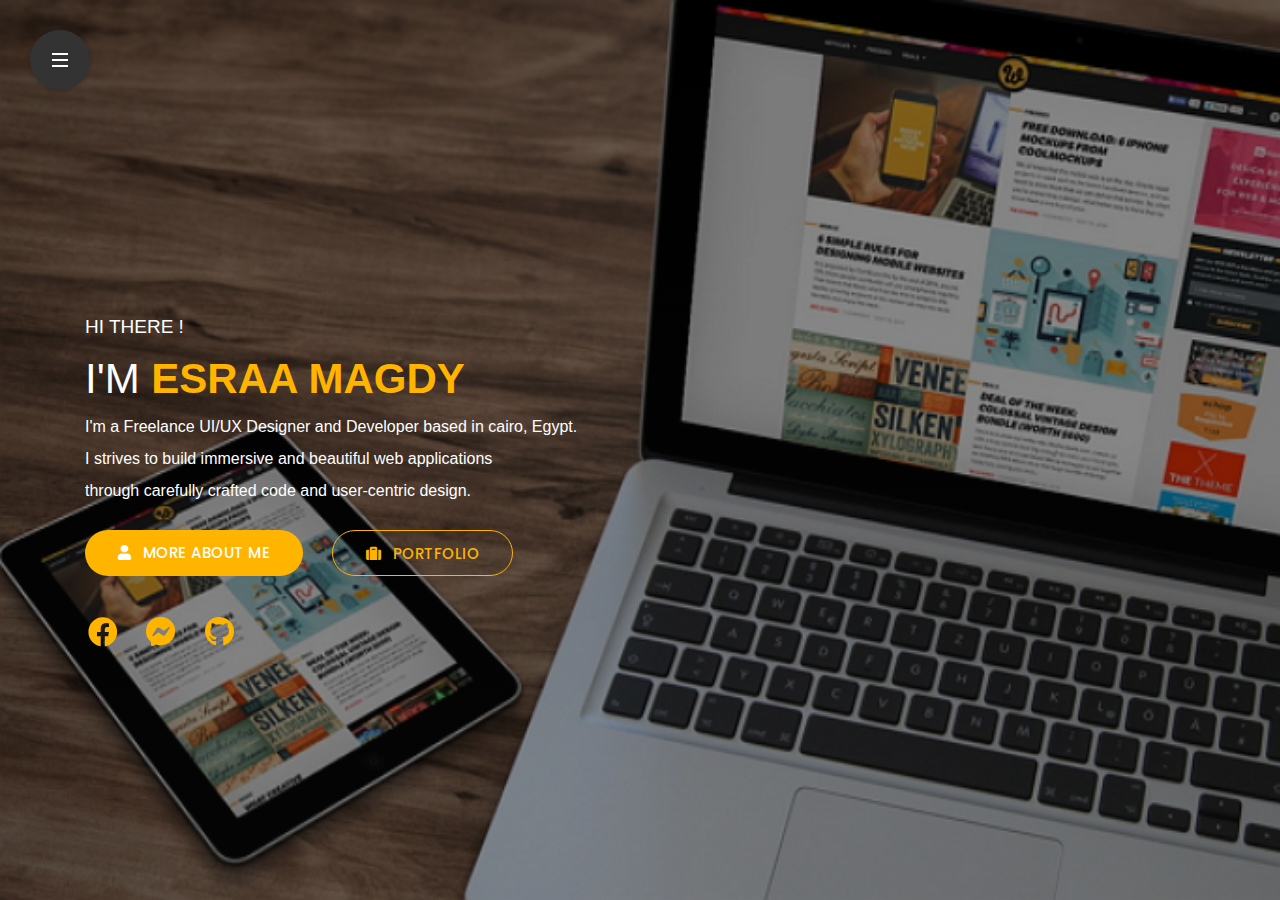
<file: index.html>
<!DOCTYPE html>
<html lang="en">

<head>
    <meta charset="utf-8">
    <title>My Portfolio</title>
    <meta name="viewport" content="width=device-width, initial-scale=1">

    <!-- Template Google Fonts -->
    <link href="https://fonts.googleapis.com/css?family=Poppins:400,400i,500,500i,600,600i,700,700i,800,800i,900,900i" rel="stylesheet">
    <link href="https://fonts.googleapis.com/css?family=Open+Sans:300,400,600,700" rel="stylesheet">

    <!-- Template CSS Files -->
    <link type="text/css" media="all" href="css/bootstrap.min.css" rel="stylesheet">
    <link type="text/css" media="all" href="css/jquery.animatedheadline.css" rel="stylesheet">
    <link type="text/css" media="all" href="css/font-awesome.min.css" rel="stylesheet">
    <link type="text/css" media="all" href="css/all.min.css" rel="stylesheet">


    <link type="text/css" media="all" href="css/style.css" rel="stylesheet">





</head>

<body>
    <div class="page">
        <!-- Live Style Switcher Starts - demo only -->
       
        <!-- Live Style Switcher Ends - demo only -->
        <!-- Header Starts -->
    <header id="header">
		<div class="nav-container">
			<div>
				<!-- Mobile Navigation Starts -->
				<ul id="nav" class="navigation">
					<li class="active">
						<div>
							<a id="link-home" href="#home" class="active">
                                <i class="fa fa-home"></i><span>Home</span>
                            </a>                                
						</div>
					</li>
					<li>
						<div>
							<a id="link-about" href="#about">
								<i class="fa fa-user"></i><span>About me</span>
							</a>
						</div>
					</li>
					<li>
						<div>
							<a id="link-work" href="#work">
								<i class="fa fa-briefcase"></i><span>my Portfolio</span>
							</a>
						</div>
					</li>
					<li>
						<div>
							<a id="link-contact" href="#contact">
								<i class="fa fa-envelope-open"></i><span>get in touch</span>
							</a>
						</div>
					</li>
				</ul>
				<!-- Mobile Navigation Ends -->
			</div>
		</div>
		<!-- Stretchy Navigation Starts -->
		<div class="cd-stretchy-nav">
			<a class="cd-nav-trigger" href="#0">
				<span aria-hidden="true"></span>
			</a>
			<ul class="stretchy-nav">
				<li class="active"><a href="#home"><span>Home</span></a></li>
				<li><a href="#about"><span>About</span></a></li>
				<li><a href="#works"><span>Portfolio</span></a></li>
				<li><a href="#contact"><span>Contact</span></a></li>
			</ul>
			<span aria-hidden="true" class="stretchy-nav-bg"></span>
		</div>
		<!-- Stretchy Navigation Ends -->
    </header>
    <!-- Header Ends -->
        <!-- Main Content Starts -->
        <main id="main">
            <!-- Back To Home Starts [ONLY MOBILE] -->
            <span class="back-mobile" id="back-mobile"><i class="fa fa-arrow-left"></i></span>
            <!-- Back To Home Ends [ONLY MOBILE] -->
            <!-- Home Section Starts -->
            <section id="home" class="active">
                <!-- Text Rotator Starts -->
                <div class="container">
                    <div class="main-text" id="selector">
                        <h3>Hi there !</h3>
                        <h1 class="ah-headline">
					I'm
						<span class="ah-words-wrapper">
							<b class="is-visible">Esraa Magdy</b>
							<b>a web designer</b>
							<b>a freelancer</b>
						</span>
					</h1>
                        <p>I'm a Freelance UI/UX Designer and Developer based in cairo, Egypt. <br>
                             I strives to build immersive and beautiful web applications <br>
                              through carefully crafted code and user-centric
                              design.
                        </p>
                        <div class="call-to-actions-home">
                            <div class="text-left">
                                <a href="#about" class="btn link-portfolio-one"><span><i class="fa fa-user"></i>more about me</span></a>
                                <a href="#work" class="btn btn-secondary link-portfolio-two"><span><i class="fa fa-suitcase"></i>portfolio</span></a>
                            </div>
                        </div>
                    </div>
                        <ul class="list-inline social social-intro text-center p-none main-social" >
                            <li class="facebook"><a title="Facebook" href="https://www.facebook.com/esraa.m.ismail"><i class="fab fa-facebook"></i></a>
                            </li>
                            <li class="twitter"><a title="Mssanger" href="https://www.messenger.com/t/100009198472901"><i class="fab fa-facebook-messenger"></i></a>
                            </li>
                            <li class="dribbble"><a title="GitHub" href="https://github.com/esraa-ismail"><i class="fab fa-github"></i></a>
                            </li> 
                        </ul>
                </div>
                <!-- Text Rotator Ends -->
            </section>
            <!-- Home Section Ends -->
            <!-- About Section Starts -->
            <section id="about">
                <!-- Main Heading Starts -->
                <div class="container page-title text-center">
                    <h2 class="text-center">about <span>me</span></h2>
                    <span class="title-head-subtitle">I design and code beautiful things, and I love what I do.</span>
                </div>
                <!-- Main Heading Ends -->
                <div class="container infos">
                    <div class="row personal-info">
                        <!-- Personal Infos Starts -->
                        <!-- <div class="col-xl-6 col-lg-6 col-md-12 col-sm-12">
							<div class="image-container">
								<img class="img-fluid d-block" src="images/me.jpg"  alt="" />
							</div>
							<p  class="d-block d-md-none">I'm a Freelance UI/UX Designer and Developer based in cairo, Egypt. 
                                I strives to build immersive and beautiful web applications through carefully crafted code and user-centric design.</p>
						</div> -->
						<div class="row col-xl-12 col-lg-12 col-md-12">
							<div class="col-xl-6 col-lg-6 col-md-6 col-sm-6">
								<ul class="list-1">
									<li>
										<h6><span class="font-weight-600">First Name</span>Esraa</h6>
									</li>
									<li>
										<h6><span class="font-weight-600">Last Name</span>Magdy</h6>
									</li>
									<li>
										<h6><span class="font-weight-600">Birthdate</span>12 Aug 1994</h6>
									</li>
									<li>
										<h6><span class="font-weight-600">Nationality</span>Egyptian</h6>
									</li>
									<li>
										<h6><span class="font-weight-600">Experience</span>Two years</h6>
									</li>
									<li>
										<h6><span class="font-weight-600">Address</span>Helwan, Cairo</h6>
									</li>
								</ul>
							</div>
							<div class="col-xl-6 col-lg-6 col-md-6 col-sm-6">
								<ul class="list-2">
									<li>
										<h6><span class="font-weight-600">Freelance</span>Available</h6>
									</li>
									<li>
										<h6><span class="font-weight-600">Language</span>Arabic</h6>
									</li>
									<li>
										<h6><span class="font-weight-600">Phone</span>011 58 15 4844</h6>
									</li>
									<li>
										<h6><span class="font-weight-600">Email</span>esraa.m.ismail@gmail.com</h6>
									</li>
									<li>
										<h6><span class="font-weight-600">Skype</span>hour-eljannah</h6>
									</li>
									<li>
										<h6><span class="font-weight-600">GitHub</span>esraa_ismail4</h6>
									</li>
								</ul>
							</div>
							<div class="col-12 resume-btn-container">
								<a href="https://drive.google.com/file/d/1kt5cBW_KHckHY6ZJL-jpBeCOY9kfd9Qf/view?usp=sharing" class="btn btn-resume"><span><i class="fa fa-download"></i>download my cv</span></a>
							</div>
						</div>
                        <!-- Personal Infos Ends -->
                    </div>
                </div>
                <!-- Download CV Starts -->
                <div class="container col-12 mx-auto text-center">
                    <hr class="about-section" />
                </div>
                <!-- Download CV Ends -->
                <!-- Resume Starts -->
                <div class="resume-container">
                    <div class="container">
                        <!-- Skills Starts -->
                        <div class="row">
                            <!-- Skill Bar Starts -->
                            <div class="col-12">
                                <h2 class="font-weight-600 uppercase title-section skills-title">skills</h2>
                            </div>
							<!-- Skill Bar Starts -->
                            <div class="col-12 col-sm-6 col-md-4">
                                <span class="skill-text">html</span>
                                <div class="chart-bar">
                                    <span class="item-progress" data-percent="80" style="width: 95%;"></span>
                                    <span class="percent" style="right: calc(5% - 21px);">95%<div class="arrow"></div></span>
                                </div>
                            </div>
                            <!-- Skill Bar Ends -->
                           
                            <!-- Skill Bar Starts -->
                            <div class="col-12 col-sm-6 col-md-4">
                                <span class="skill-text">css</span>
                                <div class="chart-bar">
                                    <span class="item-progress" data-percent="85" style="width: 85%;"></span>
                                    <span class="percent" style="right: calc(15% - 21px);">85%<div class="arrow"></div></span>
                                </div>
                            </div>
                            <!-- Skill Bar Ends -->
                            <!-- Skill Bar Starts -->
                            <div class="col-12 col-sm-6 col-md-4">
                                <span class="skill-text">Bootstrap</span>
                                <div class="chart-bar">
                                    <span class="item-progress" data-percent="90" style="width: 90%;"></span>
                                    <span class="percent" style="right: calc(10% - 21px);">90%<div class="arrow"></div></span>
                                </div>
                            </div>
                            <!-- Skill Bar Ends -->
                             <!-- Skill Bar Starts -->
                             <div class="col-12 col-sm-6 col-md-4">
                                <span class="skill-text">javascript</span>
                                <div class="chart-bar">
                                    <span class="item-progress" data-percent="60" style="width: 60%;"></span>
                                    <span class="percent" style="right: calc(40% - 21px);">60%<div class="arrow"></div></span>
                                </div>
                            </div>
                            <!-- Skill Bar Ends -->
                            <!-- Skill Bar Starts -->
                            <!-- <div class="col-12 col-sm-6 col-md-4">
                                <span class="skill-text">jquery</span>
                                <div class="chart-bar">
                                    <span class="item-progress" data-percent="65" style="width: 65%;"></span>
                                    <span class="percent" style="right: calc(35% - 21px);">65%<div class="arrow"></div></span>
                                </div>
                            </div> -->
                            <!-- Skill Bar Ends -->
                            
                            <!-- Skill Bar Starts -->
                            <div class="col-12 col-sm-6 col-md-4">
                                <span class="skill-text">React</span>
                                <div class="chart-bar">
                                    <span class="item-progress" data-percent="85" style="width: 50%;"></span>
                                    <span class="percent" style="right: calc(50% - 21px);">50%<div class="arrow"></div></span>
                                </div>
                            </div>
                            <!-- Skill Bar Ends -->
							<!-- Skill Bar Starts -->
                            <div class="col-12 col-sm-6 col-md-4">
                                <span class="skill-text">GitHub</span>
                                <div class="chart-bar">
                                    <span class="item-progress" data-percent="60" style="width: 60%;"></span>
                                    <span class="percent" style="right: calc(40% - 21px);">60%<div class="arrow"></div></span>
                                </div>
                            </div>
                            <!-- Skill Bar Ends -->
                             <!-- Skill Starts -->
                        <div class="col-12 col-sm-6 col-md-4">
                            <span class="skill-text">Scratch Jr</span>
                            <div class="chart-bar">
                                <span class="item-progress" data-percent="60" style="width: 95%;"></span>
                                <span class="percent" style="right: calc(5% - 21px);">95%<div class="arrow"></div></span>
                            </div>
                        </div>
                        <!--Skill Bar Ends-->
                         <!-- Skill Starts -->
                         <div class="col-12 col-sm-6 col-md-4">
                            <span class="skill-text">Scratch 3</span>
                            <div class="chart-bar">
                                <span class="item-progress" data-percent="60" style="width: 95%;"></span>
                                <span class="percent" style="right: calc(5% - 21px);">95%<div class="arrow"></div></span>
                            </div>
                        </div>
                        <!--Skill Bar Ends-->
                        </div>
                       
                    </div>

                    <!-- Resume Ends -->
                </div>
            </section>
            <!-- About Section Ends -->
            <!-- Portfolio Section Starts -->
               <!-- Portfolio Section Starts -->
               <section id="work">
                <div class="portfolio-container">
                    <!-- Main Heading Starts -->
                    <div class="container page-title text-center">
                        <h2 class="text-center">my <span>portfolio</span></h2>
						<span class="title-head-subtitle">a few recent design and coding projects. Want to see more? Email me.</span>
                    </div>
                    <!-- Main Heading Ends -->
                    <div class="portfolio-section">
                        <div class="container cd-container">
                            <div>
                                <!-- Portfolio Items Starts -->
                                <ul class="row" id="portfolio-items">
                                    <!-- Portfolio Item Starts -->
                                    <li class="col-12 col-md-6 col-lg-4">
                                        <a href="#0" data-type="project-1">
                                            <img src="images/design1.png" alt="Project" class="img-fluid">
                                            <div><span>Travel Website</span>
                                            </div>
                                        </a>
                                    </li>
                                    <!-- Portfolio Item Ends -->
                                    <!-- Portfolio Item Starts -->
                                    <!-- <li class="col-12 col-md-6 col-lg-4">
                                        <a href="#0" data-type="project-2">
                                            <img src="images/design2.png" alt="Project" class="img-fluid">
                                            <div><span>Youtube Format</span>
                                            </div>
                                        </a>
                                    </li> -->
                                    <!-- Portfolio Item Ends -->
                                    <!-- Portfolio Item Starts -->
                                    <li class="col-12 col-md-6 col-lg-4">
                                        <a href="#0" data-type="project-3">
                                            <img src="images/design3.png" alt="Project" class="img-fluid">
                                            <div><span>Time Mall</span>
                                            </div>
                                        </a>
                                    </li>
                                    <!-- Portfolio Item Ends -->
                                    <!-- Portfolio Item Starts -->
                                    <!-- <li class="col-12 col-md-6 col-lg-4">
                                        <a href="#0" data-type="project-4">
                                            <img src="images/design4.png" alt="Project" class="img-fluid">
                                            <div><span>Video Format</span>
                                            </div>
                                        </a>
                                    </li> -->
                                    <!-- Portfolio Item Ends -->
                                    <!-- Portfolio Item Starts -->
                                    <!-- <li class="col-12 col-md-6 col-lg-4">
                                        <a href="#0" data-type="project-5">
                                            <img src="images/design5.png" alt="Project" class="img-fluid">
                                            <div><span>Time Mall</span>
                                            </div>
                                        </a>
                                    </li> -->
                                    <!-- Portfolio Item Ends -->
                                    <!-- Portfolio Item Starts -->
                                    <li class="col-12 col-md-6 col-lg-4">
                                        <a href="#0" data-type="project-6">
                                            <img src="images/design6.png" alt="Project" class="img-fluid">
                                            <div><span>Design Lazer</span>
                                            </div>
                                        </a>
                                    </li>
                                    <!-- Portfolio Item Ends -->
                                    <!-- Portfolio Item Starts -->
                                    <!-- <li class="col-12 col-md-6 col-lg-4">
                                        <a href="#0" data-type="project-7">
                                            <img src="images/design7.png" alt="Project" class="img-fluid">
                                            <div><span>Image Format</span>
                                            </div>
                                        </a>
                                    </li> -->
                                    <!-- Portfolio Item Ends -->
                                    <!-- Portfolio Item Starts -->
                                    <!-- <li class="col-12 col-md-6 col-lg-4">
                                        <a href="#0" data-type="project-8">
                                            <img src="images/design8.png" alt="Project" class="img-fluid">
                                            <div><span>Image Format</span>
                                            </div>
                                        </a>
                                    </li> -->
                                    <!-- Portfolio Item Ends -->
									<!-- Portfolio Item Starts -->
                                    <!-- <li class="col-12 col-md-6 col-lg-4">
                                        <a href="#0" data-type="project-9">
                                            <img src="images/design9.png" alt="Project" class="img-fluid">
                                            <div><span>Image Format</span>
                                            </div>
                                        </a>
                                    </li> -->
                                    <!-- Portfolio Item Ends -->
                                </ul>
                                <!-- Portfolio Items Ends -->
                            </div>
                        </div>
                    </div>
					<!-- PORTFOLIO OVERLAY STARTS -->
					<div class="portfolio-overlay"></div>
					<!-- PORTFOLIO OVERLAY ENDS -->
                </div>
                <!-- Portfolio Project Content Starts -->
                <div class="project-info-container project-1">
                    <!-- Main Content Starts -->
                    <div class="project-info-main-content">
                        <img src="images/design1.png" alt="Project Image">
                    </div>
                    <!-- Main Content Ends -->
                    <!-- Project Details Starts -->
                    <div class="projects-info row">
                        <div class="col-12 col-sm-6 p-none">
                            <h3 class="font-weight-600 uppercase">Travel Website</h3>
                            <ul class="project-details">
                                <li><i class="fas fa-file-alt"></i><span class="font-weight-400 project-label"> Project </span>: <span class="font-weight-600 uppercase">Website</span>
                                </li>
                                <li><i class="fa fa-code"></i> 
                                    <span class="font-weight-400 project-label"> Technologies</span> : 
                                    <span class="font-weight-600 uppercase">html, javascript</span>
                                </li>
                            </ul>
                            <a href="http://travel-website.esraa-ismail.vercel.app/" class="btn"><span><i class="fas fa-external-link-alt"></i>preview</span></a>
                        </div>
                        <div class="col-6 p-none text-right">
                            <a href="#" class="btn btn-secondary close-project"><span><i class="fa fa-close"></i>Close</span></a>
                        </div>
                    </div>
                    <!-- Project Details Ends -->
                </div>
                <!-- Portfolio Project Content Ends -->
                <!-- Portfolio Project Content Starts -->
                <div class="project-info-container project-3">
                    <!-- Main Content Starts -->
                    <div class="project-info-main-content">
                        <div id="slider" class="carousel slide portfolio-slider" data-ride="carousel">
                            <!-- The slideshow -->
                            <div class="carousel-inner">
                                <div class="carousel-item active">
                                    <img src="images/design3.png" alt="slide 1">
                                </div>
                                <div class="carousel-item">
                                    <img src="images/design4.png " alt="slide 2">
                                </div>
                                <div class="carousel-item">
                                    <img src="images/design5.png" alt="slide 3">
                                </div>
                            </div>
                            <!-- Left and right controls -->
                            <a class="carousel-control-prev" href="#slider" data-slide="prev"> <span class="fa fa-chevron-left carousel-controls"></span>
                            </a>
                            <a class="carousel-control-next" href="#slider" data-slide="next"> <span class="fa fa-chevron-right carousel-controls"></span>
                            </a>
                        </div>
                    </div>
                    <!-- Main Content Ends -->
                    <!-- Project Details Starts -->
                    <div class="projects-info row">
                        <div class="col-12 col-sm-6 p-none">
                            <h3 class="font-weight-600 uppercase">E Commerce Website</h3>
                            <ul class="project-details">
                                <li><i class="fas fa-file-alt"></i><span class="font-weight-400 project-label"> Project </span>: <span class="font-weight-600 uppercase">Website</span>
                                </li>
                                <li><i class="fa fa-code"></i> <span class="font-weight-400 project-label"> Technologies</span> : <span class="font-weight-600 uppercase">html, javascript</span>
                                </li>
                               
                            </ul>
                            <a href="https://e-commerce-website-lilac.vercel.app/" class="btn"><span><i class="fas fa-external-link-alt"></i>preview</span></a>
                        </div>
                        <div class="col-6 p-none text-right">
                            <a href="#" class="btn btn-secondary close-project"><span><i class="fa fa-close"></i>Close</span></a>
                        </div>
                    </div>
                    <!-- Project Details Ends -->

                </div>
                <!-- Portfolio Project Content Ends -->
                <div class="project-info-container project-2">
                    <!-- Main Content Starts -->
                    <div class="project-info-main-content">
                        <div class="videocontainer">
                            <iframe class="youtube-video" src="https://www.youtube.com/embed/7e90gBu4pas?enablejsapi=1&version=3&playerapiid=ytplayer" allowfullscreen></iframe>
                        </div>
                    </div>
                    <!-- Main Content Ends -->
                    <!-- Project Details Starts -->
                    <div class="projects-info row">
                        <div class="col-12 col-sm-6 p-none">
                            <h3 class="font-weight-600 uppercase">Youtube Format</h3>
                            <ul class="project-details">
                                <li><i class="fas fa-file-alt"></i><span class="font-weight-400 project-label"> Project </span>: <span class="font-weight-600 uppercase">Website</span>
                                </li>
                                <li><i class="fa fa-code"></i> <span class="font-weight-400 project-label"> Technologies</span> : <span class="font-weight-600 uppercase">html, javascript</span>
                                </li>
                               
                            </ul>
                            <a href="#" class="btn"><span><i class="fas fa-external-link-alt"></i>preview</span></a>
                        </div>
                        <div class="col-6 p-none text-right">
                            <a href="#" class="btn btn-secondary close-project"><span><i class="fa fa-close"></i>Close</span></a>
                        </div>
                    </div>
                    <!-- Project Details Ends -->
                </div>
                <!-- Portfolio Project Content Ends -->
                <!-- Portfolio Project Content Starts -->
                
                <!-- Portfolio Project Content Starts -->
                <div class="project-info-container project-4">
                    <!-- Main Content Starts -->
                    <div class="project-info-main-content">
                        <video id="video" class="responsive-video" controls poster="images/design4.png">
                            <source src="images/design4.png" type="video/mp4">
                        </video>
                    </div>
                    <!-- Main Content Ends -->
                    <!-- Project Details Starts -->
                    <div class="projects-info row">
                        <div class="col-12 col-sm-6 p-none">
                            <h3 class="font-weight-600 uppercase">Video Format</h3>
                            <ul class="project-details">
                                <li><i class="fas fa-file-alt"></i><span class="font-weight-400 project-label"> Project </span>: <span class="font-weight-600 uppercase">Website</span>
                                </li>
                                <li><i class="fa fa-code"></i> <span class="font-weight-400 project-label"> Technologies</span> : <span class="font-weight-600 uppercase">html, javascript</span>
                                </li>
                               
                            </ul>
                            <a href="#" class="btn"><span><i class="fas fa-external-link-alt"></i>preview</span></a>
                        </div>
                        <div class="col-6 p-none text-right">
                            <a href="#" class="btn btn-secondary close-project"><span><i class="fa fa-close"></i>Close</span></a>
                        </div>
                    </div>
                    <!-- Project Details Ends -->
                </div>
                <!-- Portfolio Project Content Ends -->
                <!-- Portfolio Project Content Starts -->
                <div class="project-info-container project-5">
                    <!-- Main Content Starts -->
                    <div class="project-info-main-content">
                        <img src="images/design5.png" alt="Project Image">
                    </div>
                    <!-- Main Content Ends -->
                    <!-- Project Details Starts -->
                    <div class="projects-info row">
                        <div class="col-12 col-sm-6 p-none">
                            <h3 class="font-weight-600 uppercase">Time Mall</h3>
                            <ul class="project-details">
                                <li><i class="fas fa-file-alt"></i><span class="font-weight-400 project-label"> Project </span>: <span class="font-weight-600 uppercase">Website</span>
                                </li>
                               
                                <li><i class="fa fa-code"></i> <span class="font-weight-400 project-label"> Technologies</span> : <span class="font-weight-600 uppercase">html, javascript</span>
                                </li>
                               
                            </ul>
                            <a href="https://time-mall-esraa-ismail.vercel.app/" class="btn"><span><i class="fas fa-external-link-alt"></i>preview</span></a>
                        </div>
                        <div class="col-6 p-none text-right">
                            <a href="#" class="btn btn-secondary close-project"><span><i class="fa fa-close"></i>Close</span></a>
                        </div>
                    </div>
                    <!-- Project Details Ends -->
                </div>
                <!-- Portfolio Project Content Ends -->
                <!-- Portfolio Project Content Starts -->
                <div class="project-info-container project-6">
                    <!-- Main Content Starts -->
                    <div class="project-info-main-content">
                        <img src="images/design6.png" alt="Project Image">
                    </div>
                    <!-- Main Content Ends -->
                    <!-- Project Details Starts -->
                    <div class="projects-info row">
                        <div class="col-12 col-sm-6 p-none">
                            <h3 class="font-weight-600 uppercase">Image Format</h3>
                            <ul class="project-details">
                                <li><i class="fas fa-file-alt"></i><span class="font-weight-400 project-label"> Project </span>: <span class="font-weight-600 uppercase">Website</span>
                                </li>
                               
                                <li><i class="fa fa-code"></i> <span class="font-weight-400 project-label"> Technologies</span> : <span class="font-weight-600 uppercase">HTML, CSS, JS</span>
                                </li>
                               
                            </ul>
                            <a href="https://design-lazer.vercel.app/" class="btn"><span><i class="fas fa-external-link-alt"></i>preview</span></a>
                        </div>
                        <div class="col-6 p-none text-right">
                            <a href="#" class="btn btn-secondary close-project"><span><i class="fa fa-close"></i>Close</span></a>
                        </div>
                    </div>
                    <!-- Project Details Ends -->
                </div>
                <!-- Portfolio Project Content Ends -->
                <!-- Portfolio Project Content Starts -->
                <div class="project-info-container project-7">
                    <!-- Main Content Starts -->
                    <div class="project-info-main-content">
                        <img src="images/design7.png" alt="Project Image">
                    </div>
                    <!-- Main Content Ends -->
                    <!-- Project Details Starts -->
                    <div class="projects-info row">
                        <div class="col-12 col-sm-6 p-none">
                            <h3 class="font-weight-600 uppercase">Image Format</h3>
                            <ul class="project-details">
                                <li><i class="fas fa-file-alt"></i><span class="font-weight-400 project-label"> Project </span>: <span class="font-weight-600 uppercase">Website</span>
                                </li>
                               
                                <li><i class="fa fa-code"></i> <span class="font-weight-400 project-label"> Technologies</span> : <span class="font-weight-600 uppercase">html, javascript</span>
                                </li>
                               
                            </ul>
                            <a href="#" class="btn"><span><i class="fas fa-external-link-alt"></i>preview</span></a>
                        </div>
                        <div class="col-6 p-none text-right">
                            <a href="#" class="btn btn-secondary close-project"><span><i class="fa fa-close"></i>Close</span></a>
                        </div>
                    </div>
                    <!-- Project Details Ends -->
                </div>
                <!-- Portfolio Project Content Ends -->
                <!-- Portfolio Project Content Starts -->
                <div class="project-info-container project-8">
                    <!-- Main Content Starts -->
                    <div class="project-info-main-content">
                        <img src="images/design8.png" alt="Project Image">
                    </div>
                    <!-- Main Content Ends -->
                    <!-- Project Details Starts -->
                    <div class="projects-info row">
                        <div class="col-12 col-sm-6 p-none">
                            <h3 class="font-weight-600 uppercase">Image Format</h3>
                            <ul class="project-details">
                                <li><i class="fas fa-file-alt"></i><span class="font-weight-400 project-label"> Project </span>: <span class="font-weight-600 uppercase">Website</span>
                                </li>
                               
                                <li><i class="fa fa-code"></i> <span class="font-weight-400 project-label"> Technologies</span> : <span class="font-weight-600 uppercase">html, javascript</span>
                                </li>
                               
                            </ul>
                            <a href="#" class="btn"><span><i class="fas fa-external-link-alt"></i>preview</span></a>
                        </div>
                        <div class="col-6 p-none text-right">
                            <a href="#" class="btn btn-secondary close-project"><span><i class="fa fa-close"></i>Close</span></a>
                        </div>
                    </div>
                    <!-- Project Details Ends -->
                </div>
                <!-- Portfolio Project Content Ends -->
				<!-- Portfolio Project Content Starts -->
                <div class="project-info-container project-9">
                    <!-- Main Content Starts -->
                    <div class="project-info-main-content">
                        <img src="images/design9.png" alt="Project Image">
                    </div>
                    <!-- Main Content Ends -->
                    <!-- Project Details Starts -->
                    <div class="projects-info row">
                        <div class="col-12 col-sm-6 p-none">
                            <h3 class="font-weight-600 uppercase">Image Format</h3>
                            <ul class="project-details">
                                <li><i class="fas fa-file-alt"></i><span class="font-weight-400 project-label"> Project </span>: <span class="font-weight-600 uppercase">Website</span>
                                </li>
                                <li><i class="fa fa-code"></i> <span class="font-weight-400 project-label"> Technologies</span> : <span class="font-weight-600 uppercase">html, javascript</span>
                                </li>
                               
                            </ul>
                            <a href="#" class="btn"><span><i class="fas fa-external-link-alt"></i>preview</span></a>
                        </div>
                        <div class="col-6 p-none text-right">
                            <a href="#" class="btn btn-secondary close-project"><span><i class="fa fa-close"></i>Close</span></a>
                        </div>
                    </div>
                    <!-- Project Details Ends -->
                </div>
                <!-- Portfolio Project Content Ends -->
                <span class="back-mobile close-project"><i class="fa fa-arrow-left"></i></span>
            </section>
          
            <!-- Contact Section Starts -->
            <section id="contact">
                <div class="contact-container">
                    <!-- Main Heading Starts -->
                    <div class="container page-title text-center">
                        <h2 class="text-center">get <span>in touch</span></h2>
						<span class="title-head-subtitle">I’m always open to discussing product design work or partnerships.</span>
                    </div>
                    <!-- Main Heading Ends -->
                    <div class="container">
                        <div class="row contact">
                            <!-- Contact Infos Starts -->
                            <div class="col-12 col-md-4 col-xl-4 leftside">
                                <ul class="custom-list">
                                    <li>
                                        <h6 class="font-weight-600"> <span class="contact-title">Phone</span>
                                            <i class="fab fa-whatsapp"></i><span class="contact-content">+20 10670 64961</span></h6>
                                    </li>
                                    <li>
                                        <h6 class="font-weight-600"> <span class="contact-title">email</span>
                                            <i class="far fa-envelope-open"></i><span class="contact-content">esraa.m.ismail@gmail.com</span></h6>

                                    </li>
                                    <li>
                                        <h6 class="font-weight-600"><span class="contact-title">github</span>
                                            <i class="fab fa-github"></i><span class="contact-content">esraa_ismail</span></h6>

                                    </li>
                                    <li>
                                        <h6 class="font-weight-600"><span class="contact-title">messanger </span>
                                            <i class="fab fa-facebook-messenger"></i><span class="contact-content">m.me/esraa.m.ismail</span></h6>
                                    </li>
                                </ul>

                                <!-- Social Media Profiles Starts -->

                                <div class="social">
                                    <h6 class="font-weight-600 uppercase">Social Profiles</h6>
                                    <ul class="list-inline social social-intro text-center p-none">
                                        <li class="facebook"><a title="Facebook" href="https://www.facebook.com/esraa.m.ismail"><i class="fab fa-facebook"></i></a>
                                        </li>
                                        <li class="twitter"><a title="Mssanger" href="https://www.messenger.com/t/100009198472901"><i class="fab fa-facebook-messenger"></i></a>
                                        </li>
                                        <li class="dribbble"><a title="GitHub" href="https://github.com/esraa-ismail"><i class="fab fa-github"></i></a>
                                        </li> 
                                    </ul>
                                </div>
                                <!-- Social Media Profiles Ends -->
                            </div>
                            <!-- Contact Infos Ends -->
                            <!-- Contact Form Starts -->
                            <div class="col-12 col-md-8 col-xl-8 rightside">
                                <p>
                                    If you have any suggestion, project or even you want to say Hello.. please fill out the form below and I will reply you shortly.
                                </p>
                                <form class="contactform" method="post" action="./confirm.html" onreset=''>
                                    <div class="row">
                                        <!-- Name Field Starts -->
                                        <div class="form-group col-xl-6"> <i class="fa fa-user prefix"></i>
                                            <input id="name" name="name" type="text" class="form-control Love"  placeholder="YOUR NAME" required >
                                        </div>
                                        <!-- Name Field Ends -->
                                        <!-- Email Field Starts -->
                                        <div class="form-group col-xl-6"> <i class="fa fa-envelope prefix"></i>
                                          <input id="email"  type="email"   name="email" class="form-control" placeholder="YOUR EMAIL" required>
                                        </div>
                                        <!-- Email Field Ends -->
                                        <!-- Comment Textarea Starts -->
                                        <div class="form-group col-xl-12"> <i class="fa fa-comments prefix"></i>
                                            <textarea id="comment" name="comment" class="form-control" placeholder="YOUR MESSAGE" required></textarea>
                                        </div>
                                        <!-- Comment Textarea Ends -->
                                    </div>
                                    <!-- Submit Form Button Starts -->
                                    <div class="submit-form">
                                        <button class="btn button-animated" type="submit" name="send"><span><i class="fa fa-send"></i> Send Message</span></button>
                                        <button class="btn button-animated" id="reset" type="reset" name="reset"><span>Reset</span></button>

                                    </div>
                                    <!-- Submit Form Button Ends -->
                                    <div class="form-message"> <span class="output_message text-center font-weight-600 uppercase"></span>
                                    </div>
                                </form>
                            </div>
                            <!-- Contact Form Ends -->

                        </div>
                    </div>
                </div>
            </section>
            <!-- Contact Section Ends -->
           
        </main>
    </div>
    <!-- Main Content Ends -->
    <!-- Preloader Starts -->
    <div class="preloader">
        <div class="preloader-container">
            <h1>esraa</h1>
            <div id="progress-line-container">
                <div class="progress-line"></div>
            </div>
            <h1>magdy</h1>
        </div>
    </div>
    <!-- Preloader Ends -->

  

    <!-- Template JS Files -->
    <script>
      document.forms[0].onreset = 
      function reset (){ var action = confirm("Do you want delete your data?") ;
                       
                  if (action = Response) { console.log("delete")
                     }else{console.log("not delete")} }
    </script>
    <script src="js/jquery-2.2.4.min.js"></script>
    <script src="js/jquery.animatedheadline.js"></script>
    <script src="js/bootstrap.min.js"></script>
    <script src="js/transition.js"></script>
    <!-- Main JS Initialization File -->
    <script src="js/custom.js"></script>
    <script src="js/custom1.js"></script>


</body>

</html>
</file>
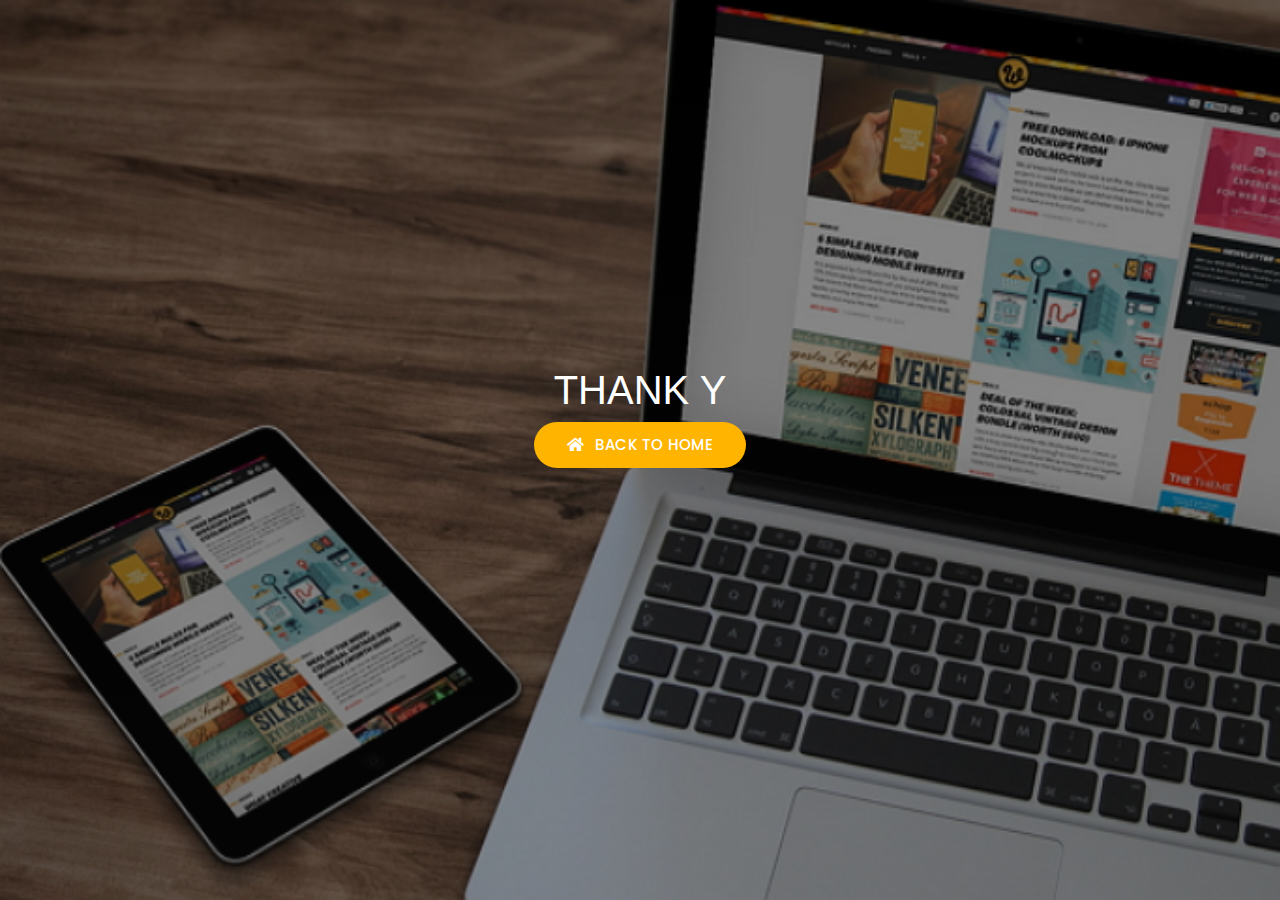
<file: confirm.html>
<!DOCTYPE html>
<html lang="en">

<head>
    <meta charset="utf-8">
    <title>My Portfolio</title>
    <meta name="viewport" content="width=device-width, initial-scale=1">

    <!-- Template Google Fonts -->
     <link href="https://fonts.googleapis.com/css?family=Poppins:400,400i,500,500i,600,600i,700,700i,800,800i,900,900i" rel="stylesheet">
    <link href="https://fonts.googleapis.com/css?family=Open+Sans:300,400,600,700" rel="stylesheet">

    <!-- Template CSS Files -->
    <link type="text/css" media="all" href="css/bootstrap.min.css" rel="stylesheet">
    <link type="text/css" media="all" href="css/font-awesome.min.css" rel="stylesheet">
    <link type="text/css" media="all" href="css/all.min.css" rel="stylesheet">


    <link type="text/css" media="all" href="css/style.css" rel="stylesheet">


<style>
body {
    background: linear-gradient(0deg, rgba(10, 10, 10, 0.45), rgba(0, 0, 0, 0.45)),url(./images/background.jpg), center  , repeat;
    background-size: cover;
    color: #fff;
}
h1 {
    margin-top: 33%;
    text-align: center;
}
.width {width: 100%;
    text-align: center; }

</style>


</head>
<body>
    <div class ="container">
        <h1 id = 'type'></h1>
        <div class="width"><a class="btn button-animated" href ="index.html" ><span><i class="fa fa-home"></i>back to home</span></a></div>
    </div>
<script>
     var myText =     'Thank you for your message,I will reply as soon as I can.' ;
     i = 0 ;
   function typeWriter() { 
        'use strict';
     var typeWriter =  setInterval(function (params) { 
            document.getElementById('type').innerHTML += myText[i] ;
            i = i + 1 ;
            
            if (i > myText.length - 1) {

                clearInterval(typeWriter);
                document.getElementById('type').innerHTML = 'Thank you  for your message  ,I will reply as soon as I can.' ;
                    
            }
            
        } , 100)
        
    }

    typeWriter();
</script>

<script src="js/jquery-2.2.4.min.js"></script>
<script src="js/jquery.animatedheadline.js"></script>
<script src="js/bootstrap.min.js"></script>
<script src="js/transition.js"></script>
<script src="js/custom.js"></script>
<script src="js/custom1.js"></script>

</body>
</html>
</file>
<file: css/style.css>
/* [ GENERAL ] */
/*================================================== */


body,
html {
  font-size: 100%;
  padding: 0;
  margin: 0;
  top: 0;
  left: 0;
  width: 100%;
  height: 100%;
  overflow: hidden;
}

*,
*:after,
*:before {
  -webkit-box-sizing: border-box;
  -moz-box-sizing: border-box;
  box-sizing: border-box;
}

body {
   color: #555;
  font-size: 0.9em;
  font-weight: 400;
}

.overflow-hidden {
  overflow: hidden !important;
}

.p-none {
  padding: 0 !important;
}

.m-none {
  margin: 0 !important;
}

.mr-20 {
  margin-left: 20px;
}

hr.about-section {
  margin: 72px auto 50px;
}

ul {
  padding: 0;
  margin: 0;
  list-style-type: none;
}

a:hover {
  text-decoration: none;
}

h1,h2,h3,h4,h5,h6 {
  /* font-family: 'Poppins', sans-serif; */
  text-transform: uppercase;
}
/* Buttons */
.btn {
  box-shadow: none !important;
  border-radius: 26px;
  font-weight: 500;
  height: 46px;
  line-height: 46px;
  font-size: 15px;
  text-transform: uppercase;
  color: #fff;
  padding: 0 33px;
  outline: none !important;
  overflow: hidden;
  display: inline-block;
  position: relative;
  font-family: 'Poppins', sans-serif;
  letter-spacing: .5px;
  border: 0;
}

.btn span {
  position: relative;
  z-index: 2;
}

.btn:before {
  position: absolute;
  content: "";
  top: 0;
  height: 102%;
  left: -25%;
  width: 0%;
  transform: skew(-22deg);
  transition-duration: .6s;
  z-index: 1;
}

.btn:hover:before {
  width: 180%;
}

.btn.btn-secondary {
  color: #fff;
}

.btn.btn-secondary,
.btn.btn-secondary:after {
  background: transparent;
}

.btn.btn-secondary:hover {
  color: #fff;
}

.btn.btn-secondary:before {
  background: #FFB400;
}

.btn i {
  padding-right: 11px;
}

.btn:hover {
  box-shadow: none;
  color: #fff;
}

.uppercase {
  text-transform: uppercase;
}

.font-weight-400 {
  font-weight: 400;
}

.font-weight-700 {
  font-weight: 700;
}

.font-weight-600 {
  font-weight: 600;
}

.font-weight-900 {
  font-weight: 900;
}

.back-mobile {
  display: none;
}

.container {
  margin: 0 auto;
  max-width: initial;
  max-width: 1170px;
}



.nav-container > div > ul li.active a,
.nav-container > div > ul li:hover a,
.btn.btn-secondary,
.page-title h2 span,
.back-mobile,
.project-info-container .projects-info h3,
.meta a,
.meta i,
.main-text h1 span,
.badges h3 span,
.contact-container .contact .rightside h6 i,
.page-title h2 span:nth-child(2),
.skill-title,
.custom-list h6 i,
.contact-container ul.social-intro li a,
.navigation li a i,
.badges h3 span,
.chart-bar>.percent  {
	color: #ffb400 ;
}
.cd-stretchy-nav.nav-is-visible ul li.active a,
.cd-stretchy-nav.nav-is-visible ul li.active a span,
.cd-stretchy-nav.nav-is-visible ul li a:hover,
.cd-stretchy-nav.nav-is-visible ul li a:hover span {
	color: #ffb400 !important;
}
.chart-bar>.item-progress,
.navigation li > div a span:after,
.cd-stretchy-nav ul a::before,
.nav-container > div > ul li:not(:last-child):hover:after,
.nav-container > div > ul li.active:not(:last-child):after,
.contact-container ul.social-intro li a:hover,
.carousel-controls,
#progress-line-container,
#header > div.bg,
.ah-headline.clip .ah-words-wrapper::after,
.btn-secondary:not(:disabled):not(.disabled).active,
.btn-secondary:not(:disabled):not(.disabled):active ,
.btn.btn-secondary:before,
section#blog .post-date,
.btn,
.comments-form button,
.comments-form button:hover,
.comments-form button:focus,
.comments-form button:active,
.back-mobile,
.page-title .title-head-subtitle:before,
.page-title .title-head-subtitle:after{
	background-color: #ffb400;
}

.contact-container ul.social-intro li a,
.btn.btn-secondary,
.btn.btn-secondary:focus,
.chart-bar>.percent {
	border: 1px solid #ffb400;
}

.arrow {
	border: 1px solid #ffb400;
    border-width: 0 1px 1px 0;
}



.personal-info .image-container:before {
	border: 6px solid #ffb400;
}

.btn-secondary:not(:disabled):not(.disabled).active,
.btn-secondary:not(:disabled):not(.disabled):active {
	border-color:#ffb400;
}

body.blog .container-fluid.page-title .content-banner {
	border-bottom:8px solid #ffb400;
}
#portfolio-items li a div {
	background: #ffb400;
}

/* PRELOADER
================================================== */

.page {
  position: relative;
  height: 100%;
}

.preloader {
  position: fixed;
  left: 0;
  top: 0;
  bottom: 0;
  right: 0;
  z-index: 111111111;
  display: flex;
  transition: .3s all ease;

  flex-direction: column;
  justify-content: center;
  align-items: center;
  pointer-events: none;
  backface-visibility: hidden; 
}

.preloader::before, .preloader::after {
  content: '';
  position: absolute;
  left: 0;
  right: 0;
  transition: .2s linear;
  transform: translateY(0);
  pointer-events: none;
}

.preloader::before {
  top: 0;
  bottom: 50%;
  background: #fff;
}

.preloader::after {
  top: 50%;
  bottom: 0;
  background: #fff;
}

.preloader.loaded::before, .preloader.loaded::after {
  transition: .4s linear;
}

.preloader.loaded::before {
  transform: translateY(-101%);
}

.preloader.loaded::after {
  transform: translateY(101%);
}

.preloader.loaded .preloader-container {
  opacity: 0;
  visibility: hidden;
  transition: 0s;
}

.preloader-text-center {
  transition: 0s .2s;
}

.preloader-container {
  position: absolute;
  top: 50%;
  transform: translate3d(0, -50%, 0);
  left: 0;
  right: 0;
  z-index: 10;
  text-align: center;
}

.preloader-container h1 {
  margin: 0;
  padding: 20px 0;
  color: #222;
  font-weight: 700;
  font-size: 42px;
}

#progress-line-container {
  width: 100vw;
  height: 5px;
  overflow: hidden;
  margin: auto;
}

.progress-line {
  background: #222;
  margin-top: 0;
  margin-left: -100vw;
  animation-name: progess_animation;
  animation-duration: 2.5s;
  animation-iteration-count: infinite;
  animation-timing-function: linear;
  width: 100vw;
  height: 5px;
  transition: .5s;
}

@keyframes progess_animation {
  0% {
    margin-left: -100vw;
  }

  100% {
    margin-left: 100vw;
  }
}

.animated {
  animation-duration: 1s;
  animation-fill-mode: both;
  opacity: 1;
}

.animated.infinite {
  animation-iteration-count: infinite;
}

.animated.hinge {
  animation-duration: 2s;
}

html:not(.lt-ie10) .not-animated {
  opacity: 0;
}

/* [ HEADER ] */
/*================================================== */

#header {
  position: absolute;
  left: 0;
  top: 0;
  right: 0;
  bottom: 0;
  padding: 0;
}

#header .text-rotator-container {
  display: none;
}
/* NAVIGATION
================================================== */
  
  .cd-stretchy-nav {
    position: fixed;
    z-index: 2;
    top: 30px;
    left: 30px;
    height: initial;
    line-height: initial;
    width: initial;
    background-color: initial;
    box-shadow: none;
    pointer-events: none;
  }

  .cd-stretchy-nav .stretchy-nav-bg {
  /* this is the stretching navigation background */
    position: absolute;
    z-index: 1;
    top: 0;
    left: 0;
    width: 60px;
    height: 60px;
    border-radius: 30px;
    background: #333;
    box-shadow: 0 1px 4px rgba(0, 0, 0, 0.2);
    -webkit-transition: height 0.2s, box-shadow 0.2s;
    -moz-transition: height 0.2s, box-shadow 0.2s;
    transition: height 0.2s, box-shadow 0.2s;
  }

  .cd-stretchy-nav.nav-is-visible {
    pointer-events: auto;
  }

  .cd-stretchy-nav.nav-is-visible .stretchy-nav-bg {
    height: 100%;
    box-shadow: 0 6px 30px rgba(0, 0, 0, 0.2);
  }

  .cd-nav-trigger {
    position: absolute;
    z-index: 3;
    top: 0;
    left: 0;
    height: 60px;
    width: 60px;
    border-radius: 50%;
  /* replace text with image */
    overflow: hidden;
    white-space: nowrap;
    color: transparent;
    pointer-events: auto;
  }

  .cd-nav-trigger span, .cd-nav-trigger span::after, .cd-nav-trigger span::before {
  /* this is the hamburger icon */
    position: absolute;
    width: 16px;
    height: 2px;
    background-color: #ffffff;
  }

  .cd-nav-trigger span {
  /* middle line of the hamburger icon */
    left: 50%;
    top: 50%;
    bottom: auto;
    right: auto;
    -webkit-transform: translateX(-50%) translateY(-50%);
    -moz-transform: translateX(-50%) translateY(-50%);
    -ms-transform: translateX(-50%) translateY(-50%);
    -o-transform: translateX(-50%) translateY(-50%);
    transform: translateX(-50%) translateY(-50%);
    -webkit-transition: background-color 0.2s;
    -moz-transition: background-color 0.2s;
    transition: background-color 0.2s;
  }

  .cd-nav-trigger span::after, .cd-nav-trigger span::before {
  /* top and bottom lines of the hamburger icon */
    content: '';
    top: 0;
    left: 0;
    -webkit-backface-visibility: hidden;
    backface-visibility: hidden;
    -webkit-transition: -webkit-transform 0.2s;
    -moz-transition: -moz-transform 0.2s;
    transition: transform 0.2s;
  }

  .cd-nav-trigger span::before {
    -webkit-transform: translateY(-6px);
    -moz-transform: translateY(-6px);
    -ms-transform: translateY(-6px);
    -o-transform: translateY(-6px);
    transform: translateY(-6px);
  }

  .cd-nav-trigger span::after {
    -webkit-transform: translateY(6px);
    -moz-transform: translateY(6px);
    -ms-transform: translateY(6px);
    -o-transform: translateY(6px);
    transform: translateY(6px);
  }

  .nav-is-visible .cd-nav-trigger span {
    background-color: transparent;
  }

  .nav-is-visible .cd-nav-trigger span::before {
    -webkit-transform: rotate(-45deg);
    -moz-transform: rotate(-45deg);
    -ms-transform: rotate(-45deg);
    -o-transform: rotate(-45deg);
    transform: rotate(-45deg);
  }

  .nav-is-visible .cd-nav-trigger span::after {
    -webkit-transform: rotate(45deg);
    -moz-transform: rotate(45deg);
    -ms-transform: rotate(45deg);
    -o-transform: rotate(45deg);
    transform: rotate(45deg);
  }

  .cd-stretchy-nav ul {
    position: relative;
    z-index: 2;
    padding: 53px 0 22px;
    visibility: hidden;
    -webkit-transition: visibility 0.3s;
    -moz-transition: visibility 0.3s;
    transition: visibility 0.3s;
    text-align: left;
  }

  .cd-stretchy-nav ul li {
    float: none;
    transition: initial;
  }

  .cd-stretchy-nav ul a {
    position: relative;
    display: block;
    height: 50px;
    line-height: 50px;
    padding: 0  1em 0 calc(1em + 60px);
    color: rgba(255,255,255,.9);
    text-transform: uppercase;
    font-size: 16px;
    -webkit-transition: color 0.2s;
    -moz-transition: color 0.2s;
    transition: color 0.2s;
  }

  .cd-stretchy-nav ul a span {
    color: #fff;
  }

  .cd-stretchy-nav ul a::after {
  /* navigation item icons */
    content: '';
    position: absolute;
    height: 16px;
    width: 16px;
    left: 22px;
    top: 8px;
    text-align: center;
    -webkit-transform: translateY(-50%) scale(0);
    -moz-transform: translateY(-50%) scale(0);
    -ms-transform: translateY(-50%) scale(0);
    -o-transform: translateY(-50%) scale(0);
    transform: translateY(-50%) scale(0);
    opacity: .6;
    font-family: "FontAwesome";
  }

  .cd-stretchy-nav ul a::before {
  /* line visible next to the active navigation item */
    content: '';
    position: absolute;
    width: 3px;
    height: 16px;
    top: 50%;
    left: 60px;
    -webkit-transform: translateX(3px) translateY(-50%) scaleY(0);
    -moz-transform: translateX(3px) translateY(-50%) scaleY(0);
    -ms-transform: translateX(3px) translateY(-50%) scaleY(0);
    -o-transform: translateX(3px) translateY(-50%) scaleY(0);
    transform: translateX(3px) translateY(-50%) scaleY(0);
  }

  .cd-stretchy-nav ul li:first-of-type a::after {
  /* change custom icon using Font Awesome Icons */
    content: "\f015";
  }

  .cd-stretchy-nav ul li:nth-of-type(2) a::after {
    content: "\f007";
  }

  .cd-stretchy-nav ul li:nth-of-type(3) a::after {
    content: "\f0b1";
  }

  .cd-stretchy-nav ul li:nth-of-type(4) a::after {
    content: "\f0e6";
  }

  .cd-stretchy-nav ul li:nth-of-type(5) a::after {
    content: "\f2b6";
  }

  .cd-stretchy-nav ul span {
  /* navigation item labels */
    display: block;
    opacity: 0;
    -webkit-transform: translateX(-25px);
    -moz-transform: translateX(-25px);
    -ms-transform: translateX(-25px);
    -o-transform: translateX(-25px);
    transform: translateX(-25px);
  }

  .cd-stretchy-nav.nav-is-visible ul {
    visibility: visible;
  }

  .cd-stretchy-nav.nav-is-visible ul a::after {
  /* navigation item icons */
    -webkit-transform: translateY(-50%) scale(1);
    -moz-transform: translateY(-50%) scale(1);
    -ms-transform: translateY(-50%) scale(1);
    -o-transform: translateY(-50%) scale(1);
    transform: translateY(-50%) scale(1);
    -webkit-animation: scaleIn 0.15s backwards;
    -moz-animation: scaleIn 0.15s backwards;
    animation: scaleIn 0.15s backwards;
    -webkit-transition: opacity 0.2s;
    -moz-transition: opacity 0.2s;
    transition: opacity 0.2s;
  }

  .cd-stretchy-nav.nav-is-visible ul li.active a {
    color: #ffffff;
  }

  .cd-stretchy-nav.nav-is-visible ul li.active a::after {
    opacity: 1;
  }

  .cd-stretchy-nav.nav-is-visible ul li.active a::before {
    -webkit-transform: translateX(-3px) translateY(-50%) scaleY(1);
    -moz-transform: translateX(-3px) translateY(-50%) scaleY(1);
    -ms-transform: translateX(-3px) translateY(-50%) scaleY(1);
    -o-transform: translateX(-3px) translateY(-50%) scaleY(1);
    transform: translateX(-3px) translateY(-50%) scaleY(1);
    -webkit-transition: -webkit-transform 0.15s 0.3s;
    -moz-transition: -moz-transform 0.15s 0.3s;
    transition: transform 0.15s 0.3s;
  }

  .cd-stretchy-nav.nav-is-visible ul span {
    opacity: 1;
    -webkit-transform: translateX(0);
    -moz-transform: translateX(0);
    -ms-transform: translateX(0);
    -o-transform: translateX(0);
    transform: translateX(0);
    -webkit-animation: slideIn 0.15s backwards;
    -moz-animation: slideIn 0.15s backwards;
    animation: slideIn 0.15s backwards;
    -webkit-transition: -webkit-transform 0.2s;
    -moz-transition: -moz-transform 0.2s;
    transition: transform 0.2s;
  }

  .cd-stretchy-nav.nav-is-visible.lighter ul span {
    text-shadow: none;
  }

  .no-touch .cd-stretchy-nav.nav-is-visible ul a:hover,
  .no-touch .cd-stretchy-nav.nav-is-visible.lighter ul a:hover  {
    color: #ffffff;
    background-color: initial;
	  opacity:1;
  }

  .no-touch .cd-stretchy-nav.nav-is-visible.lighter ul a:hover {
    color: #fff;
  }

  .no-touch .cd-stretchy-nav.nav-is-visible ul a:hover:after,
	.no-touch .cd-stretchy-nav.nav-is-visible.lighter ul a:hover:after  {
    opacity: 1;
  }

  .no-touch .cd-stretchy-nav.nav-is-visible ul a:hover span {
    -webkit-transform: translateX(5px);
    -moz-transform: translateX(5px);
    -ms-transform: translateX(5px);
    -o-transform: translateX(5px);
    transform: translateX(5px);
  }

  .cd-stretchy-nav.nav-is-visible ul li:first-of-type a::after,
.cd-stretchy-nav.nav-is-visible ul li:first-of-type span {
    -webkit-animation-delay: 0.05s;
    -moz-animation-delay: 0.05s;
    animation-delay: 0.05s;
  }

  .cd-stretchy-nav.nav-is-visible ul li:nth-of-type(2) a::after,
.cd-stretchy-nav.nav-is-visible ul li:nth-of-type(2) span {
    -webkit-animation-delay: 0.1s;
    -moz-animation-delay: 0.1s;
    animation-delay: 0.1s;
  }

  .cd-stretchy-nav.nav-is-visible ul li:nth-of-type(3) a::after,
.cd-stretchy-nav.nav-is-visible ul li:nth-of-type(3) span {
    -webkit-animation-delay: 0.15s;
    -moz-animation-delay: 0.15s;
    animation-delay: 0.15s;
  }

  .cd-stretchy-nav.nav-is-visible ul li:nth-of-type(4) a::after,
.cd-stretchy-nav.nav-is-visible ul li:nth-of-type(4) span {
    -webkit-animation-delay: 0.2s;
    -moz-animation-delay: 0.2s;
    animation-delay: 0.2s;
  }

  .cd-stretchy-nav.nav-is-visible ul li:nth-of-type(5) a::after,
.cd-stretchy-nav.nav-is-visible ul li:nth-of-type(5) span {
    -webkit-animation-delay: 0.25s;
    -moz-animation-delay: 0.25s;
    animation-delay: 0.25s;
  }








/* [ MAIN SECTION ] */
/*================================================== */

main#main {
  position: absolute;
  width: 100%;
  overflow: hidden;
  height: 100%;
}

#main>section {
  position: absolute;
  top: 0;
  left: 0;
  width: 100%;
  height: 100%;
  overflow-x: hidden;
  overflow-y: auto;
  -webkit-transform: translate3d(100%,0,0);
  transform: translate3d(100%,0,0);
  z-index: 0;
  opacity: 0;
  background-image: linear-gradient(0deg, rgba(10, 10, 10, 0.45), rgba(0, 0, 0, 0.45)),url(../images/background.jpg);
  -webkit-transition: opacity 0s ease .6s,-webkit-transform .6s ease .6s;
  transition: opacity 0s ease .6s,-webkit-transform .6s ease .6s;
  transition: transform .6s ease .6s,opacity 0s ease .6s;
  transition: transform .6s ease .6s,opacity 0s ease .6s,-webkit-transform .6s ease .6s;
}



.leftimagepicture {
  position: fixed;
  border-radius: 50%;
  max-width: 320px;
  left: calc(50vw - 360px);
  top: calc(50vh - 160px);
  border: 10px solid rgba(255,255,255,.1);
  z-index: 1;
}



#main>section.active {
  background-image: linear-gradient(0deg, rgba(10, 10, 10, 0.45), rgba(0, 0, 0, 0.45)),url(../images/background.jpg);
  background-size: cover;
  -webkit-transform: translate3d(0,0,0);
  transform: translate3d(0,0,0);
  z-index: 1;
  opacity: 1;
  -webkit-transition: -webkit-transform .6s ease;
  transition: -webkit-transform .6s ease;
  transition: transform .6s ease;
  transition: transform .6s ease,-webkit-transform .6s ease;
}

.main-text p {
  color: #fff;
  margin: 11px 0 23px;
  font-size: 16px;
  line-height: 32px;
  font-weight: 400;
/*  font-family: 'Open Sans', sans-serif; */
}

div.container.page-title {
  padding: 60px 0 54px;
  position: relative;
}

.page-title h2 {
  font-size: 55px;
  position: relative;
  z-index: 0;
  font-weight: 900;
  text-transform: uppercase;
  margin-bottom: 0;
  color: #fff;
}

.page-title .title-head-subtitle {
  position: relative;
  display: inline-block;
  text-transform: uppercase;
  font-size: 15px;
  color: #fff;
  margin: 20px 0 0;
  opacity: .8;
/*  font-family: 'Open Sans', sans-serif; */
}

.page-title .title-head-subtitle:before {
  position: absolute;
  content: "";
  height: 2px;
  right: -50px;
  top: 11px;
  width: 30px;
}

.page-title .title-head-subtitle:after {
  position: absolute;
  content: "";
  height: 2px;
  left: -50px;
  top: 11px;
  width: 30px;
}


/* MISCELLANEOUS
================================================== */

/*** Text Rotator ***/

.main-text {
  z-index: 13;
  position: relative;
  text-align: left;
  vertical-align: middle;
  top: 316px;
}

.main-social {
  position: relative;  
  top: 350px;
  font-size: 30px;
}

.main-social i {
  color: #ffb400;
}

.main-text h3 {
  font-weight: 400;
  font-size: 19px;
/*  font-family: 'Open Sans', sans-serif; */
  color: #fff;

}

.main-text h1 {
  font-size: 42px;
  line-height: 42px;
  font-weight: 500;
  margin: 19px 0 10px;
  color: #fff;
  white-space: nowrap;
  position: relative;
}

.main-text h1 span {
  font-weight: 700;
}

.main-text h6.ah-headline {
  font-size: 25px;
  color: #fff;
  font-weight: 500;
  margin: 15px 0 0;
  text-transform: uppercase;
}

.ah-headline.clip span {
  padding: 0;
}

.ah-headline.clip span b {
  font-weight: 700;
}

.ah-headline.clip .ah-words-wrapper::after {
  display: none;
}

.call-to-actions-home a:first-child {
  margin-right: 25px;
}

/* ABOUT
================================================== */

/*** Personal informations ***/

.personal-info {
  align-items:center;
  color: #fff;

}

.personal-info .info-title-section {
	margin-bottom:10px;
}

.personal-info .image-container {
    position: relative;
    display: block;
	max-width:440px;
	margin:0 auto;
}

.personal-info .image-container:before {
	display: inline-block;
    position: absolute;
    content: '';
    top: 0;
    right: 0;
    bottom: 0;
    left: 0;
    z-index: -1;
    transform: translate3d(26px, 26px, -26px);
} 
 


.personal-info p {
	/* font-family: 'Open Sans', sans-serif; */
	font-size: 16px;
    line-height: 32px;
	margin: 17px 0 16px;
}

body.light .personal-info p {
	margin: 15px 0 14px;
}

.personal-info ul {
  list-style: none;
  padding: 0;
  margin-top: -8px;
}

.personal-info ul li {
  position: relative;
}

.personal-info ul h6 {
  margin: 5px 0 0;
  /*  font-family: 'Poppins', sans-serif; */
  text-transform: inherit;
  font-weight: 500;
}

body.light .personal-info ul h6 {
	font-weight: 600;
}

.personal-info ul li:not(:last-child) {
  padding-bottom: 21px;
}

.personal-info ul li span {
  text-transform: capitalize;
  margin-bottom: 7px;
/*  font-family: 'Open Sans', sans-serif; */
  font-weight: 400;
  font-size: 16px;
  opacity: .8;
  padding-right: 20px;
}



/*** Skills ***/
.skills-title {
  padding-top: 50px;
  color: #fff;

}

.skill-text {
  display: block;
  margin-bottom: 18px;
  font-size: 16px;
  font-weight: 300;
  text-transform: uppercase;
  color: #fff;

}

.chart-bar {
  border-radius: 2px;
  display: block;
  height: 1px;
  position: relative;
  width: 100%;
  background: #fff;
  margin-bottom: 45px;
}

.chart-bar>.item-progress {
  border-radius: 2px;
  height: 100%;
  left: 0;
  position: absolute;
  top: 0;
  width: 1%;
}

.chart-bar>.percent {
  height: 32px;
  margin-top: -41px;
  position: absolute;
  right: calc(100% - 40px);
  width: 46px;
  z-index: 10;
  color: #fff;
  border-radius: 4px;
  font-weight: 600;
  font-size: 14px;
  line-height: 31px;
  top: 50%;
  text-align: center;
/*  font-family: 'Open Sans', sans-serif; */
}

.chart-bar>.percent span {
  position: relative;
  display: block;
}



.arrow {
	display: inline-block;
    padding: 4px;
    transform: translateY(33.5px) rotate(45deg) skew(3deg, 3deg) translateX(-27px);
    background-color: #FFF;
	bottom:8px;
	position:absolute;
}

.btn-resume {
  margin-top: 30px;
}


/* PORTFOLIO
================================================== */

.portfolio-container {
  position: relative;
  z-index: 2;
  -webkit-transition-property: -webkit-transform;
  -moz-transition-property: -moz-transform;
  transition-property: transform;
  -webkit-transition-duration: 0.5s;
  -moz-transition-duration: 0.5s;
  transition-duration: 0.5s;
  height: 100%;
  overflow-y: auto;
}

.portfolio-container.slide-out {
  -webkit-transform: translateX(-100%);
  -moz-transform: translateX(-100%);
  -ms-transform: translateX(-100%);
  -o-transform: translateX(-100%);
  transform: translateX(-100%);
}


.portfolio-container.slide-out .portfolio-overlay {
  display: block;
  -webkit-animation: cd-fade-in 0.5s;
  -moz-animation: cd-fade-in 0.5s;
  animation: cd-fade-in 0.5s;
}

.portfolio-overlay {
  position: absolute;
  top: 0;
  left: 0;
  bottom: 0;
  width: 100%;
  height: 1000%;
  background: rgba(0, 0, 0, 0.78);
  cursor: pointer;
  display: none;
}

.portfolio-section ul {
  width: 100%;
}

.portfolio-section .container {
  padding-left: 15px;
  padding-right: 15px;
}

.portfolio-section ul li {
  -webkit-transition: all 0.5s;
  -moz-transition: all 0.5s;
  transition: all 0.5s;
  margin-bottom: 30px;
}

.project-info-container {
  width: 100%;
  position: fixed;
  top: 0;
  right: 0;
  height: 100%;
  overflow-y: auto;
  -webkit-overflow-scrolling: touch;
  background: #fff;
  z-index: 1111;
  -webkit-transform: translateX(100%);
  -moz-transform: translateX(100%);
  -ms-transform: translateX(100%);
  -o-transform: translateX(100%);
  transform: translateX(100%);
  -webkit-transition-property: -webkit-transform;
  -moz-transition-property: -moz-transform;
  transition-property: transform;
  -webkit-transition-duration: 0.5s;
  -moz-transition-duration: 0.5s;
  transition-duration: 0.5s;
}

.project-info-main-content {
  position: relative;
}

.project-info-main-content .btn {
  position: absolute;
  top: 30px;
  right: 60px;
  background: #fff;
}

.project-info-container .projects-info {
  margin: 0 0 30px;
  padding: 0 30px;
}

.project-info-container .projects-info  h3 {
  font-size: 34px;
  line-height: 26px;
  margin: 0 0 22px 0;
  font-weight: 700;
  position: relative;
}

.project-info-container .projects-info  ul.project-details {
  margin: 16px 0 12px;
}

.project-info-container .projects-info  ul.project-details li {
  padding-bottom: 12px;
  font-size: 15px;
  line-height: 28px;
/*  font-family: 'Open Sans', sans-serif; */
}

.project-info-container .projects-info  ul.project-details li i {
  padding-right: 10px;
}

.project-info-container p {
  font-size: 16px;
  line-height: 32px;
/*  font-family: 'Open Sans', sans-serif; */
  margin-bottom: 30px;
}

.project-info-container.slide-in {
  -webkit-transform: translateX(0);
  -moz-transform: translateX(0);
  -ms-transform: translateX(0);
  -o-transform: translateX(0);
  transform: translateX(0);
}

.project-info-container .cd-member-bio-pict {
  position: relative;
}

.project-info-container img {
  width: 100%;
  display: block;
  max-width: calc(100% - 60px);
  margin: 30px auto;
  border-radius: 4px;
}


#portfolio-items {
  list-style: none;
  position: relative;
  padding: 0;
  margin: 0;
}

#portfolio-items li {
  position: relative;
}

#portfolio-items li a,
#portfolio-items li a img {
  display: block;
  position: relative;
  border-radius: 4px;
  height: 160px;
  width: 100%;
}

#portfolio-items li a {
  overflow: hidden;
}

#portfolio-items li a > div {
  position: absolute;
  top: 0;
  bottom: 0;
  left: 0;
  right: 0;
  height: 100%;
  width: 100%;
  opacity: 0;
  transition: .2s;
}

#portfolio-items li a:hover > div {
  opacity: 1;
}

#portfolio-items li a div {
  position: absolute;
  width: 100%;
  height: 100%;
  display: -webkit-box;
  display: -webkit-flex;
  display: -ms-flexbox;
  display: flex;
  -webkit-box-align: center;
  -webkit-align-items: center;
  -ms-flex-align: center;
  align-items: center;
}

#portfolio-items li a div span {
  display: block;
  text-transform: uppercase;
  text-align: center;
  font-weight: 500;
  color: #fff;
  margin: 0 auto;
  font-size: 20px;
  font-family: 'Poppins', sans-serif;
}

.carousel {
  margin: 30px auto;
  border-radius: 4px;
  display: block;
  max-width: calc(100% - 60px);
}

.carousel img {
  max-width: 100%;
  margin: 0;
}

.carousel-controls {
  width: 50px;
  height: 50px;
  border-radius: 50%;
  color: #fff;
  opacity: .8;
}

.carousel-control-next, .carousel-control-prev {
  opacity: 1;
  width: 50px;
}

.carousel-control-prev {
  left: 30px;
}

.carousel-control-next {
  right: 30px;
}

.carousel-controls:hover {
  opacity: 1;
}

.carousel-controls:before {
  font-size: 23px;
  line-height: 51px;
  margin: 0 auto;
  text-align: center;
}

.carousel-control-prev .carousel-controls:before {
  margin: 1px 4px 0 0;
}

.carousel-control-next .carousel-controls:before {
  margin: 1px -4px 0 0;
}

.videocontainer,
.responsive-video {
  max-width: 100%;
  margin: 30px auto;
  border-radius: 4px;
  display: block;
  max-width: calc(100% - 60px);
}

.videocontainer {
  position: relative;
  padding-bottom: calc(54.55% - 30px);
  padding-top: 0;
  height: 0;
  max-width: calc(100% - 60px);
  overflow: hidden;
  width: 100%;
  display: block;
  margin: 30px auto;
  border-radius: 4px;
}

.videocontainer iframe,
.videocontainer object,
.videocontainer embed {
  position: absolute;
  top: 0;
  left: 0;
  width: 100%;
  height: 100%;
  border: 0;
}

@media (max-width: 768px) {
  #portfolio-items li a,
#portfolio-items li a img {
  
  width: 100%;

}
#portfolio-items li a div {
  display: none;
}
}

/* CONTACT
================================================== */

.contact {
  margin-top: -10px;
}

/*** Left Side ***/

.contact-container .contact .leftside {
  font-size: 16px;
}

.leftside p {
  /* font-family: 'Open Sans', sans-serif; */
}

.custom-list {
  list-style: none;
  padding: 0;
  margin-top: -10px;
}

.custom-list li {
  position: relative;
}

.custom-list h6 {
  margin: 5px 0 0;
  font-weight: 500;
  /* font-family: 'Poppins', sans-serif; */
  text-transform: uppercase;
  position: relative;
}

.custom-list h6 i {
  padding-right: 10px;
}

.custom-list h6 i.fs-14 {
  font-size: 14px;
}

.custom-list li:not(:last-child) {
  padding-bottom: 25px;
}

.custom-list li span.contact-title {
  text-transform: capitalize;
  display: block;
  margin-bottom: 10px;
/*  font-family: 'Open Sans', sans-serif; */
  font-weight: 400;
  font-size: 15px;
  color: #fff;
}

.custom-list li span.contact-content {
  position: absolute;
  left: 28px;
  top: 29px;
  text-transform: lowercase;
  font-family: 'open sans';
  font-weight: 500;
  color: #fff;
}

.contact hr {
  margin: 25px 0;
}

/* Social Media Icons */

.social {
  margin-top: 28px;
}

.social h6 {
  text-transform: capitalize;
  display: block;
  margin-bottom: 12px;
/*  font-family: 'Open Sans', sans-serif; */
  font-weight: 400;
  font-size: 15px;
  opacity: .8;
}

ul.social-intro {
  margin: 0;
  display: inline-block;
}

.social-intro li {
  display: inline-block;
  margin-bottom: 10px;
}

.social-intro li:not(:last-child) {
  margin-right: 15px;
}

ul.social-intro li a {
  width: 35px;
  height: 35px;
  display: block;
  line-height: 36px;
  border-radius: 50%;
  color: #fff;
  text-align: center;
  background: transparent;
  transition: 0.3s;
}

 ul.social-intro li a i {
  transform: rotateY(0deg);
  -webkit-transform: rotateY(0deg);
  -webkit-transition: 0.4s;
  transition: 0.4s;
}

ul.social-intro li a:hover i {
  transform: rotateY(360deg);
  -webkit-transform: rotateY(360deg);
  color: #fff;
}

/*** Right Side ***/

.contact-container .contact .rightside h6 {
  margin-top: 0;
  margin-bottom: 9px;
  font-size: 19px;
}

.contact-container .contact .rightside p {
  margin: 0 0 24px !important;
/*  font-family: 'Open Sans', sans-serif; */
  font-size: 16px;
  line-height: 32px;
  color: #fff;

}

.contact-container .contact .rightside .input-field {
  margin-bottom: 24px;
}

.contact-container .contact .rightside .submit-form {
  padding-left: 0;
}

.contact-container .contact .rightside .form-message {
  margin: 24px 0;
  padding-left: 0;
}

.contact-container .contact .rightside form .form-group {
  position: relative;
  margin-bottom: 30px;
}

.contact-container .contact .rightside form .form-group input[type=text],
.contact-container .contact .rightside form .form-group input[type=email],
.contact-container .contact .rightside form .form-group textarea {
  border-radius: 30px;
  outline: none;
  box-shadow: none !important;
  font-size: 14px;
/*  font-family: 'Open Sans', sans-serif; */
}

.contact-container .contact .rightside form .form-group input[type=text],
.contact-container .contact .rightside form .form-group input[type=email] {
  height: 46px;
  padding-left: 49px;
}

.contact-container .contact .rightside form .form-group i {
  position: absolute;
  left: 36px;
  top: 15px;
  font-size: 16px;
  opacity: .3;
}

.contact-container .contact .rightside .form-group textarea {
  height: 130px;
  padding: 12px 0 15px 49px;
}

.contact-container .contact .rightside form .output_message {
  display: block;
  color: #fff;
  height: 46px;
  line-height: 46px;
  border-radius: 6px;
}

.contact-container .contact .rightside form .output_message.success {
  background: #28a745;
}

.contact-container .contact .rightside form .output_message.success:before {
  font-family: FontAwesome;
  content: "\f14a";
  padding-right: 10px;
}

.contact-container .contact .rightside form .output_message.error {
  background: #dc3545;
}

.contact-container .contact .rightside form .output_message.error:before {
  font-family: FontAwesome;
  content: "\f071";
  padding-right: 10px;
}
   

/* [ RESONSIVE DESIGN STYLES ] */
/*================================================== */


  
@media(min-width:1025px) {
    
  .container {
      width: 100%;
      padding-left: 30px;
      padding-right: 30px;
    } 
  .project-info-container {
      width: 760px;
    }
  .portfolio-container.slide-out {
    -webkit-transform: translateX(-760px);
    -moz-transform: translateX(-760px);
    -ms-transform: translateX(-760px);
    -o-transform: translateX(-760px);
    transform: translateX(-760px);
  }
  .personal-info .row {
  margin-top:26px;
   }
}


/************************/
@media  (min-width: 1199px) {
  .container {
    width: 100%;
  }
}


/***************************/
@media (min-width: 601px) {
  .container {
    width: 100%;
  }
}




/*****************/
@media (max-width:1100px) {
  .main-text-container {
    max-width: 500px;
  }
}  




/************************************/
@media (max-width:1024px)  {


  .row.personal-info > div:first-child {
  flex: 0 0 100%;
  max-width: 100%;
}
.row.personal-info > div:nth-child(2),
.row.personal-info > div:nth-child(3)	{
  flex: 0 0 100%;
  max-width: 100%;
}
.row.personal-info > div:nth-child(2) {
  text-align:right;
  margin-top:30px
}
.row.personal-info > div:nth-child(2) > div:nth-child(2) {
  text-align:left;
}
.resume-btn-container {
  text-align:center;
}
.infos {
  padding: 0 30px 45px 30px;
}

.cd-stretchy-nav {
  display: none;
}

.personal-info ul li span {
  display:block;
  padding-right:0;
}

.nav-container > div > ul li.active a {
  color: #555 !important;
}

body.dark .nav-container > div > ul li.active a {
  color: #fff !important;
}

.personal-info img {
  display: block;
  margin: 0 auto 30px;
}



.navigation li > div a {
  display: table-cell;
  vertical-align: middle;
  text-align: center;
}

.portfolio-overlay {
  display: none !important;
}

body.dark .project-info-container {
  background: #222;
}

.page-title .title-head-subtitle:before,
.page-title .title-head-subtitle:after {
  display: none;
}

.personal-info-mobile img {
  margin: 0 auto 30px;
  display: block;
  width: 400px;
}

hr.about-section {
margin: 0 12px 50px;
}

.personal-info-mobile p {
/*  font-family: 'Open Sans', sans-serif; */
  font-size: 16px;
  line-height: 32px;
  margin-bottom: 40px;
}

.main-text {
  text-align: left;
}
.call-to-actions-home {
  display: none;
}

.main-text h1 {
  font-size: 35px;
  margin: 0;
  line-height: initial;
  font-weight: 500;
  color: #fff;
  text-shadow: none;
}

.social {
  margin-bottom: 20px;
}

.allposts {
  margin-bottom: 50px;
}

.contact-container .contact .rightside h6 {
  margin-top: -6px;
}

#header {
  width: 100%;
  margin-top: 0;
  margin-left: 0;
  height: 100%;
  border-radius: 0;
  background: #fff;
}

.nav-container {
  display: block;
  height: 100%;
}

.nav-container > div {
  display: block;
  height: 100%;
}

.navigation {
  background-image: linear-gradient(0deg, rgba(10, 10, 10, 0.45), rgba(0, 0, 0, 0.45)),url(../images/background.jpg);
  background-size: cover ;
  width: 100%;
  height: 100%;
  margin-right: initial;
  margin: 0;
  position: initial;
}

.navigation li {
  position: fixed;
  width: calc(50% - 36px);
  height: calc(50% - 35px);
  border-radius: 4px;
  background: #eee;
}



.navigation li > div {
  display: table;
  height: 100%;
  width: 100%;
}

.navigation li > div a {
  display: table-cell;
  vertical-align: middle;
}

main#main {
  z-index: 11111;
}


.navigation li:first-child {
  left: 24px;
  top: 24px;
}



.navigation li:nth-child(2) {
  right: 24px;
  top: 24px;
}

.navigation li:nth-child(3) {
  left: 24px;
  bottom: 24px;
}

.navigation li:nth-child(4) {
  right: 24px;
  bottom: 24px;
}



.navigation a {
  color: #555;
  padding: 0;
  text-transform: uppercase;
  font-size: 28px;
  font-weight: 600;
}

.navigation li a i {
  display: block;
  margin-bottom: 15px;
  font-size: 35px;
}

.infos {
  padding: 0 30px 50px 30px;
}

.btn-secondary.close-project {
  display: none !important;
}

section#blog .container,
.resume-container .container,
.contact-container .container {
  padding-left: 30px;
  padding-right: 30px;
}

main#main {
  width: 100%;
  height: 100%;
  -webkit-transform: translate3d(100%,0,0);
  transform: translate3d(100%,0,0);
  -webkit-transition: -webkit-transform .6s ease;
  transition: -webkit-transform .6s ease;
  transition: transform .6s ease;
  transition: transform .6s ease,-webkit-transform .6s ease;
  right: 0;
  top: 0;
  bottom: 0;
  border-radius: 0;
}

.back-mobile {
  position: absolute;
  top: 0;
  left: 0;
  cursor: pointer;
  text-decoration: none;
  z-index: 1;
  -webkit-transition: opacity .3s ease;
  transition: opacity .3s ease;
  z-index: 11;
  width: 60px;
  height: 55px;
  display: block;
  text-align: center;
  line-height: 54px;
  border-bottom-right-radius: 44px;
}

.back-mobile.close-project {
  line-height: 5px;
}

.back-mobile i {
  color: #fff;
  font-size: 18px;
  margin-left: -6px;
}

main#main.open {
  -webkit-transform: translate3d(0,0,0);
  transform: translate3d(0,0,0);
}

#main>section {
  -webkit-transition: -webkit-transform 0s ease 0s;
  transition: -webkit-transform 0s ease 0s;
  transition: transform 0s ease 0s;
  transition: transform 0s ease 0s,-webkit-transform 0s ease 0s;
}

#main>section.active {
  -webkit-transition: -webkit-transform 0s ease;
  transition: -webkit-transform 0s ease;
  transition: transform 0s ease;
  transition: transform 0s ease,-webkit-transform 0s ease;
}

#contact .contact-container {
  padding-right: 0;
}

.list-1 {
  margin-bottom: 0;
  text-align: left;
}

.list-2 {
  margin-top: 0;
  text-align: right;
}

.close-project {
  z-index: 111111;
}

}





/*****************************************/

@media (max-width: 767px) {


  .main-text {
    top :250px;
  }

  .main-social {
    top: 275px;
  }
  .infos {
    padding: 0 30px 50px 30px;
  }
  
  .personal-info img {
    margin: 0 auto 30px;
  }
  
  .personal-info p {
    display: block;
  /*  font-family: 'Open Sans', sans-serif; */
    margin: 60px 0 25px !important;
    line-height: 32px;
  }
  
  

  .close-project {
    position: fixed;
    display: none;
    text-align: center;
    top: 0;
    width: 55px;
    height: 55px;
    font-size: 90px;
    line-height: 55px;
  }

  .close-project.is-visible {
    display: block;
  }

  .carousel-control-next, .carousel-control-prev {
    width: 40px;
  }

  .carousel-control-next {
    right: 24px;
  }

  .carousel-control-prev {
    left: 24px;
  }

  .carousel-controls {
    width: 40px;
    height: 40px;
  }

  .carousel-control-prev .carousel-controls {
    border-radius: 0 10px 10px 0;
  }

  .carousel-control-next .carousel-controls {
    border-radius: 10px 0 0 10px;
  }

  .carousel-controls:before {
    font-size: 22px;
    line-height: 41px;
  }

  .portfolio-item {
    display: block;
    margin: 0;
  }

  .portfolio-item > div {
    padding: 0;
  }

  .resume-container h6 {
    margin-bottom: 50px;
  }

  div.container.page-title {
    padding: 55px 0 49px;
  }


  .skills-title {
    padding-top: 0;
  }
}



/**************************************************/

@media (max-width: 576px) {

  .navigation li {
    width: calc(100% - 48px);
    height: calc(25% - 30px);
  }

  .main-text {
    
    top: 200px;
  }

  .main-social {
  top: 215px;
  }

  .navigation li:nth-child(2) {
    top: calc(25% + 18px);
  }

  .navigation li:nth-child(3) {
    bottom: initial;
    top: calc(50% + 12px);
  }
  .navigation li:nth-child(4) {
    bottom: initial;
    top: calc(75% + 10px);
  }

  .navigation li a {
    font-size: 18px;
  }

  .navigation li a i {
    margin-bottom: 10px;
    font-size: 25px;
    margin-top: 6px;
  }

  .preloader-container h1 {
    font-size: 28px;
  }

  .container {
    width: 100%;
  }

  .main-text h1 {
    font-size: 22px;
  }

  section#blog .container.page-title h2 {
    font-size: 35px;
  }

  .infos {
    padding-bottom: 20px;
  }
  
  .personal-info p {
      margin: 30px 0 25px !important;
  }

  .personal-info a.btn {
    margin: 15px 0 35px;
    
  }
  
  .personal-info .image-container:before {
      display:none;
  }

  section#blog article h4 {
    font-size: 20px;
  }

  section#blog article {
    margin-bottom: 45px;
  }

  .comments-form button {
    margin-bottom: 50px;
  }

  .comments-reply {
    margin-left: 30px;
  }

  .comments-list .comment-date {
    display: none;
  }

  .project-info-container .projects-info h3 {
    font-size: 20px;
  }

  .project-info-container .projects-info ul.project-details li {
    font-size: 14px;
  }

  section#blog .container, .resume-container .container, .contact-container .container, .infos {
    padding-left: 24px;
    padding-right: 24px;
  }

  .portfolio-section .container {
    padding-left: 8px;
    padding-right: 8px;
  }

  .portfolio-section ul li,
.comments-form form .form-group, .comments-form form .submit-form,
.contact-container .contact .rightside form .form-group {
    margin-bottom: 24px;
  }

  .project-info-container img,
    .videocontainer,
.carousel,
.responsive-video	{
    max-width: calc(100% - 48px);
    margin: 24px auto 32px;
  }

  .carousel {
    max-width: 100%;
  }

  .carousel img {
    margin: 0 auto;
  }

  .project-info-container .projects-info {
    margin: 0 0 24px;
    padding: 0 24px;
  }

  body.blog article h4,
.comments-heading {
    font-size: 20px;
  }

  .page-title h2,
.page-title .title-head-subtitle {
    padding: 0 24px;
  }
}


/*********************************************/


@media (max-width: 480px) {
  .personal-info ul li:last-child {
    padding-bottom: 25px;
  }

  .personal-info h6 {
    font-size: 16px;
  }

  .page-title h2 {
    font-size: 35px;
  }

  .main-text h1 {
    font-size: 23px;
  }

  .page-title .title-head-subtitle {
    font-size: 14px;
  }
}
</file>
